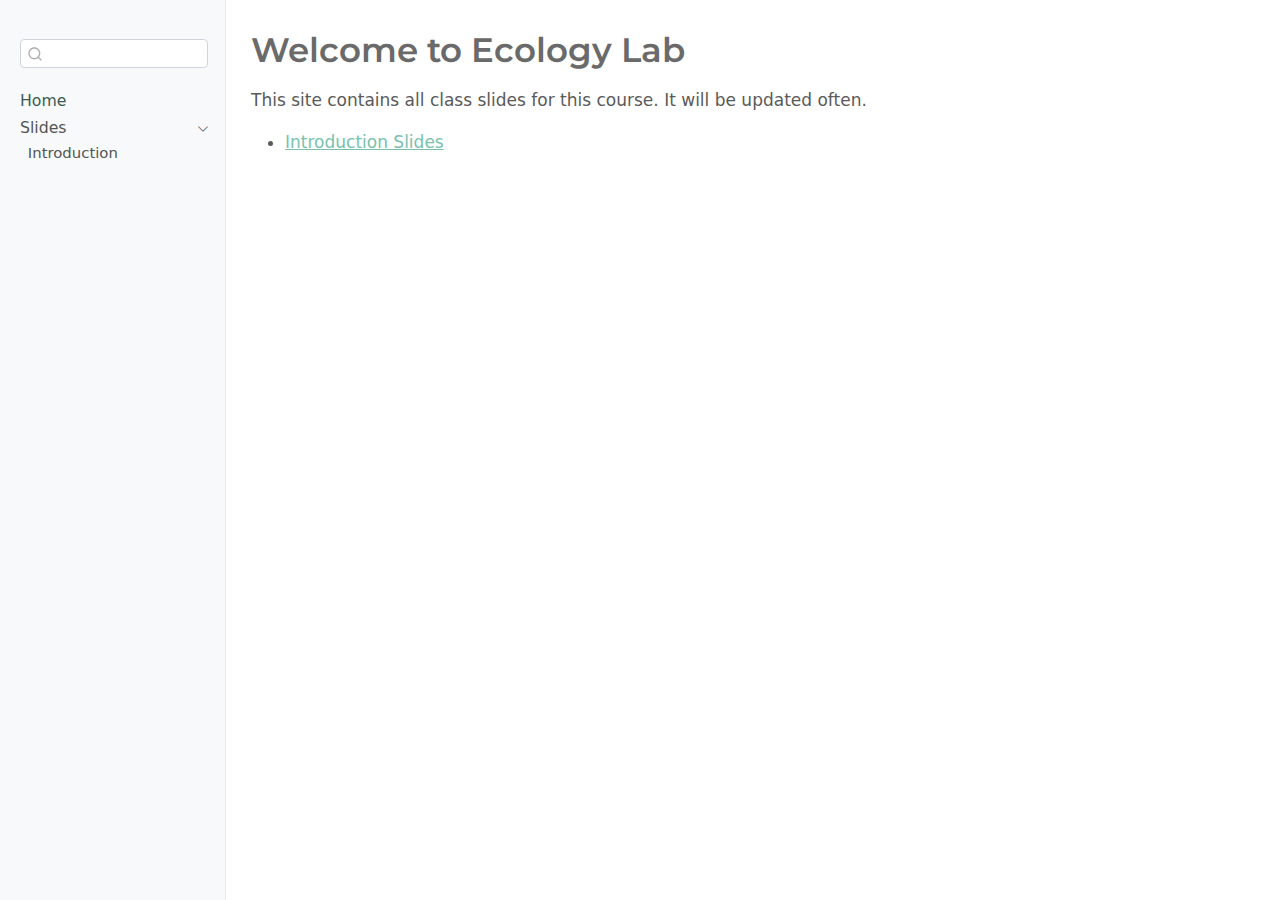
<file: index.html>
<!DOCTYPE html>
<html xmlns="http://www.w3.org/1999/xhtml" lang="en" xml:lang="en"><head>

<meta charset="utf-8">
<meta name="generator" content="quarto-1.3.450">

<meta name="viewport" content="width=device-width, initial-scale=1.0, user-scalable=yes">


<title>Welcome to Ecology Lab</title>
<style>
code{white-space: pre-wrap;}
span.smallcaps{font-variant: small-caps;}
div.columns{display: flex; gap: min(4vw, 1.5em);}
div.column{flex: auto; overflow-x: auto;}
div.hanging-indent{margin-left: 1.5em; text-indent: -1.5em;}
ul.task-list{list-style: none;}
ul.task-list li input[type="checkbox"] {
  width: 0.8em;
  margin: 0 0.8em 0.2em -1em; /* quarto-specific, see https://github.com/quarto-dev/quarto-cli/issues/4556 */ 
  vertical-align: middle;
}
</style>


<script src="site_libs/quarto-nav/quarto-nav.js"></script>
<script src="site_libs/quarto-nav/headroom.min.js"></script>
<script src="site_libs/clipboard/clipboard.min.js"></script>
<script src="site_libs/quarto-search/autocomplete.umd.js"></script>
<script src="site_libs/quarto-search/fuse.min.js"></script>
<script src="site_libs/quarto-search/quarto-search.js"></script>
<meta name="quarto:offset" content="./">
<script src="site_libs/quarto-html/quarto.js"></script>
<script src="site_libs/quarto-html/popper.min.js"></script>
<script src="site_libs/quarto-html/tippy.umd.min.js"></script>
<script src="site_libs/quarto-html/anchor.min.js"></script>
<link href="site_libs/quarto-html/tippy.css" rel="stylesheet">
<link href="site_libs/quarto-html/quarto-syntax-highlighting.css" rel="stylesheet" id="quarto-text-highlighting-styles">
<script src="site_libs/bootstrap/bootstrap.min.js"></script>
<link href="site_libs/bootstrap/bootstrap-icons.css" rel="stylesheet">
<link href="site_libs/bootstrap/bootstrap.min.css" rel="stylesheet" id="quarto-bootstrap" data-mode="light">
<script id="quarto-search-options" type="application/json">{
  "location": "sidebar",
  "copy-button": false,
  "collapse-after": 3,
  "panel-placement": "start",
  "type": "textbox",
  "limit": 20,
  "language": {
    "search-no-results-text": "No results",
    "search-matching-documents-text": "matching documents",
    "search-copy-link-title": "Copy link to search",
    "search-hide-matches-text": "Hide additional matches",
    "search-more-match-text": "more match in this document",
    "search-more-matches-text": "more matches in this document",
    "search-clear-button-title": "Clear",
    "search-detached-cancel-button-title": "Cancel",
    "search-submit-button-title": "Submit",
    "search-label": "Search"
  }
}</script>


<link rel="stylesheet" href="styles.css">
</head>

<body class="nav-sidebar docked">

<div id="quarto-search-results"></div>
  <header id="quarto-header" class="headroom fixed-top">
  <nav class="quarto-secondary-nav">
    <div class="container-fluid d-flex">
      <button type="button" class="quarto-btn-toggle btn" data-bs-toggle="collapse" data-bs-target="#quarto-sidebar,#quarto-sidebar-glass" aria-controls="quarto-sidebar" aria-expanded="false" aria-label="Toggle sidebar navigation" onclick="if (window.quartoToggleHeadroom) { window.quartoToggleHeadroom(); }">
        <i class="bi bi-layout-text-sidebar-reverse"></i>
      </button>
      <nav class="quarto-page-breadcrumbs" aria-label="breadcrumb"><ol class="breadcrumb"><li class="breadcrumb-item"><a href="./index.html">Home</a></li></ol></nav>
      <a class="flex-grow-1" role="button" data-bs-toggle="collapse" data-bs-target="#quarto-sidebar,#quarto-sidebar-glass" aria-controls="quarto-sidebar" aria-expanded="false" aria-label="Toggle sidebar navigation" onclick="if (window.quartoToggleHeadroom) { window.quartoToggleHeadroom(); }">      
      </a>
      <button type="button" class="btn quarto-search-button" aria-label="" onclick="window.quartoOpenSearch();">
        <i class="bi bi-search"></i>
      </button>
    </div>
  </nav>
</header>
<!-- content -->
<div id="quarto-content" class="quarto-container page-columns page-rows-contents page-layout-article">
<!-- sidebar -->
  <nav id="quarto-sidebar" class="sidebar collapse collapse-horizontal sidebar-navigation docked overflow-auto">
        <div class="mt-2 flex-shrink-0 align-items-center">
        <div class="sidebar-search">
        <div id="quarto-search" class="" title="Search"></div>
        </div>
        </div>
    <div class="sidebar-menu-container"> 
    <ul class="list-unstyled mt-1">
        <li class="sidebar-item">
  <div class="sidebar-item-container"> 
  <a href="./index.html" class="sidebar-item-text sidebar-link active">
 <span class="menu-text">Home</span></a>
  </div>
</li>
        <li class="sidebar-item sidebar-item-section">
      <div class="sidebar-item-container"> 
            <a class="sidebar-item-text sidebar-link text-start" data-bs-toggle="collapse" data-bs-target="#quarto-sidebar-section-1" aria-expanded="true">
 <span class="menu-text">Slides</span></a>
          <a class="sidebar-item-toggle text-start" data-bs-toggle="collapse" data-bs-target="#quarto-sidebar-section-1" aria-expanded="true" aria-label="Toggle section">
            <i class="bi bi-chevron-right ms-2"></i>
          </a> 
      </div>
      <ul id="quarto-sidebar-section-1" class="collapse list-unstyled sidebar-section depth1 show">  
          <li class="sidebar-item">
  <div class="sidebar-item-container"> 
  <a href="./Slides/Introduction.html" class="sidebar-item-text sidebar-link">
 <span class="menu-text">Introduction</span></a>
  </div>
</li>
      </ul>
  </li>
    </ul>
    </div>
</nav>
<div id="quarto-sidebar-glass" data-bs-toggle="collapse" data-bs-target="#quarto-sidebar,#quarto-sidebar-glass"></div>
<!-- margin-sidebar -->
    <div id="quarto-margin-sidebar" class="sidebar margin-sidebar">
        
    </div>
<!-- main -->
<main class="content" id="quarto-document-content">

<header id="title-block-header" class="quarto-title-block default">
<div class="quarto-title">
<h1 class="title">Welcome to Ecology Lab</h1>
</div>



<div class="quarto-title-meta">

    
  
    
  </div>
  

</header>

<p>This site contains all class slides for this course. It will be updated often.</p>
<ul>
<li><a href="./Slides/Introduction.html">Introduction Slides</a></li>
</ul>



</main> <!-- /main -->
<script id="quarto-html-after-body" type="application/javascript">
window.document.addEventListener("DOMContentLoaded", function (event) {
  const toggleBodyColorMode = (bsSheetEl) => {
    const mode = bsSheetEl.getAttribute("data-mode");
    const bodyEl = window.document.querySelector("body");
    if (mode === "dark") {
      bodyEl.classList.add("quarto-dark");
      bodyEl.classList.remove("quarto-light");
    } else {
      bodyEl.classList.add("quarto-light");
      bodyEl.classList.remove("quarto-dark");
    }
  }
  const toggleBodyColorPrimary = () => {
    const bsSheetEl = window.document.querySelector("link#quarto-bootstrap");
    if (bsSheetEl) {
      toggleBodyColorMode(bsSheetEl);
    }
  }
  toggleBodyColorPrimary();  
  const icon = "";
  const anchorJS = new window.AnchorJS();
  anchorJS.options = {
    placement: 'right',
    icon: icon
  };
  anchorJS.add('.anchored');
  const isCodeAnnotation = (el) => {
    for (const clz of el.classList) {
      if (clz.startsWith('code-annotation-')) {                     
        return true;
      }
    }
    return false;
  }
  const clipboard = new window.ClipboardJS('.code-copy-button', {
    text: function(trigger) {
      const codeEl = trigger.previousElementSibling.cloneNode(true);
      for (const childEl of codeEl.children) {
        if (isCodeAnnotation(childEl)) {
          childEl.remove();
        }
      }
      return codeEl.innerText;
    }
  });
  clipboard.on('success', function(e) {
    // button target
    const button = e.trigger;
    // don't keep focus
    button.blur();
    // flash "checked"
    button.classList.add('code-copy-button-checked');
    var currentTitle = button.getAttribute("title");
    button.setAttribute("title", "Copied!");
    let tooltip;
    if (window.bootstrap) {
      button.setAttribute("data-bs-toggle", "tooltip");
      button.setAttribute("data-bs-placement", "left");
      button.setAttribute("data-bs-title", "Copied!");
      tooltip = new bootstrap.Tooltip(button, 
        { trigger: "manual", 
          customClass: "code-copy-button-tooltip",
          offset: [0, -8]});
      tooltip.show();    
    }
    setTimeout(function() {
      if (tooltip) {
        tooltip.hide();
        button.removeAttribute("data-bs-title");
        button.removeAttribute("data-bs-toggle");
        button.removeAttribute("data-bs-placement");
      }
      button.setAttribute("title", currentTitle);
      button.classList.remove('code-copy-button-checked');
    }, 1000);
    // clear code selection
    e.clearSelection();
  });
  function tippyHover(el, contentFn) {
    const config = {
      allowHTML: true,
      content: contentFn,
      maxWidth: 500,
      delay: 100,
      arrow: false,
      appendTo: function(el) {
          return el.parentElement;
      },
      interactive: true,
      interactiveBorder: 10,
      theme: 'quarto',
      placement: 'bottom-start'
    };
    window.tippy(el, config); 
  }
  const noterefs = window.document.querySelectorAll('a[role="doc-noteref"]');
  for (var i=0; i<noterefs.length; i++) {
    const ref = noterefs[i];
    tippyHover(ref, function() {
      // use id or data attribute instead here
      let href = ref.getAttribute('data-footnote-href') || ref.getAttribute('href');
      try { href = new URL(href).hash; } catch {}
      const id = href.replace(/^#\/?/, "");
      const note = window.document.getElementById(id);
      return note.innerHTML;
    });
  }
      let selectedAnnoteEl;
      const selectorForAnnotation = ( cell, annotation) => {
        let cellAttr = 'data-code-cell="' + cell + '"';
        let lineAttr = 'data-code-annotation="' +  annotation + '"';
        const selector = 'span[' + cellAttr + '][' + lineAttr + ']';
        return selector;
      }
      const selectCodeLines = (annoteEl) => {
        const doc = window.document;
        const targetCell = annoteEl.getAttribute("data-target-cell");
        const targetAnnotation = annoteEl.getAttribute("data-target-annotation");
        const annoteSpan = window.document.querySelector(selectorForAnnotation(targetCell, targetAnnotation));
        const lines = annoteSpan.getAttribute("data-code-lines").split(",");
        const lineIds = lines.map((line) => {
          return targetCell + "-" + line;
        })
        let top = null;
        let height = null;
        let parent = null;
        if (lineIds.length > 0) {
            //compute the position of the single el (top and bottom and make a div)
            const el = window.document.getElementById(lineIds[0]);
            top = el.offsetTop;
            height = el.offsetHeight;
            parent = el.parentElement.parentElement;
          if (lineIds.length > 1) {
            const lastEl = window.document.getElementById(lineIds[lineIds.length - 1]);
            const bottom = lastEl.offsetTop + lastEl.offsetHeight;
            height = bottom - top;
          }
          if (top !== null && height !== null && parent !== null) {
            // cook up a div (if necessary) and position it 
            let div = window.document.getElementById("code-annotation-line-highlight");
            if (div === null) {
              div = window.document.createElement("div");
              div.setAttribute("id", "code-annotation-line-highlight");
              div.style.position = 'absolute';
              parent.appendChild(div);
            }
            div.style.top = top - 2 + "px";
            div.style.height = height + 4 + "px";
            let gutterDiv = window.document.getElementById("code-annotation-line-highlight-gutter");
            if (gutterDiv === null) {
              gutterDiv = window.document.createElement("div");
              gutterDiv.setAttribute("id", "code-annotation-line-highlight-gutter");
              gutterDiv.style.position = 'absolute';
              const codeCell = window.document.getElementById(targetCell);
              const gutter = codeCell.querySelector('.code-annotation-gutter');
              gutter.appendChild(gutterDiv);
            }
            gutterDiv.style.top = top - 2 + "px";
            gutterDiv.style.height = height + 4 + "px";
          }
          selectedAnnoteEl = annoteEl;
        }
      };
      const unselectCodeLines = () => {
        const elementsIds = ["code-annotation-line-highlight", "code-annotation-line-highlight-gutter"];
        elementsIds.forEach((elId) => {
          const div = window.document.getElementById(elId);
          if (div) {
            div.remove();
          }
        });
        selectedAnnoteEl = undefined;
      };
      // Attach click handler to the DT
      const annoteDls = window.document.querySelectorAll('dt[data-target-cell]');
      for (const annoteDlNode of annoteDls) {
        annoteDlNode.addEventListener('click', (event) => {
          const clickedEl = event.target;
          if (clickedEl !== selectedAnnoteEl) {
            unselectCodeLines();
            const activeEl = window.document.querySelector('dt[data-target-cell].code-annotation-active');
            if (activeEl) {
              activeEl.classList.remove('code-annotation-active');
            }
            selectCodeLines(clickedEl);
            clickedEl.classList.add('code-annotation-active');
          } else {
            // Unselect the line
            unselectCodeLines();
            clickedEl.classList.remove('code-annotation-active');
          }
        });
      }
  const findCites = (el) => {
    const parentEl = el.parentElement;
    if (parentEl) {
      const cites = parentEl.dataset.cites;
      if (cites) {
        return {
          el,
          cites: cites.split(' ')
        };
      } else {
        return findCites(el.parentElement)
      }
    } else {
      return undefined;
    }
  };
  var bibliorefs = window.document.querySelectorAll('a[role="doc-biblioref"]');
  for (var i=0; i<bibliorefs.length; i++) {
    const ref = bibliorefs[i];
    const citeInfo = findCites(ref);
    if (citeInfo) {
      tippyHover(citeInfo.el, function() {
        var popup = window.document.createElement('div');
        citeInfo.cites.forEach(function(cite) {
          var citeDiv = window.document.createElement('div');
          citeDiv.classList.add('hanging-indent');
          citeDiv.classList.add('csl-entry');
          var biblioDiv = window.document.getElementById('ref-' + cite);
          if (biblioDiv) {
            citeDiv.innerHTML = biblioDiv.innerHTML;
          }
          popup.appendChild(citeDiv);
        });
        return popup.innerHTML;
      });
    }
  }
});
</script>
</div> <!-- /content -->



</body></html>
</file>
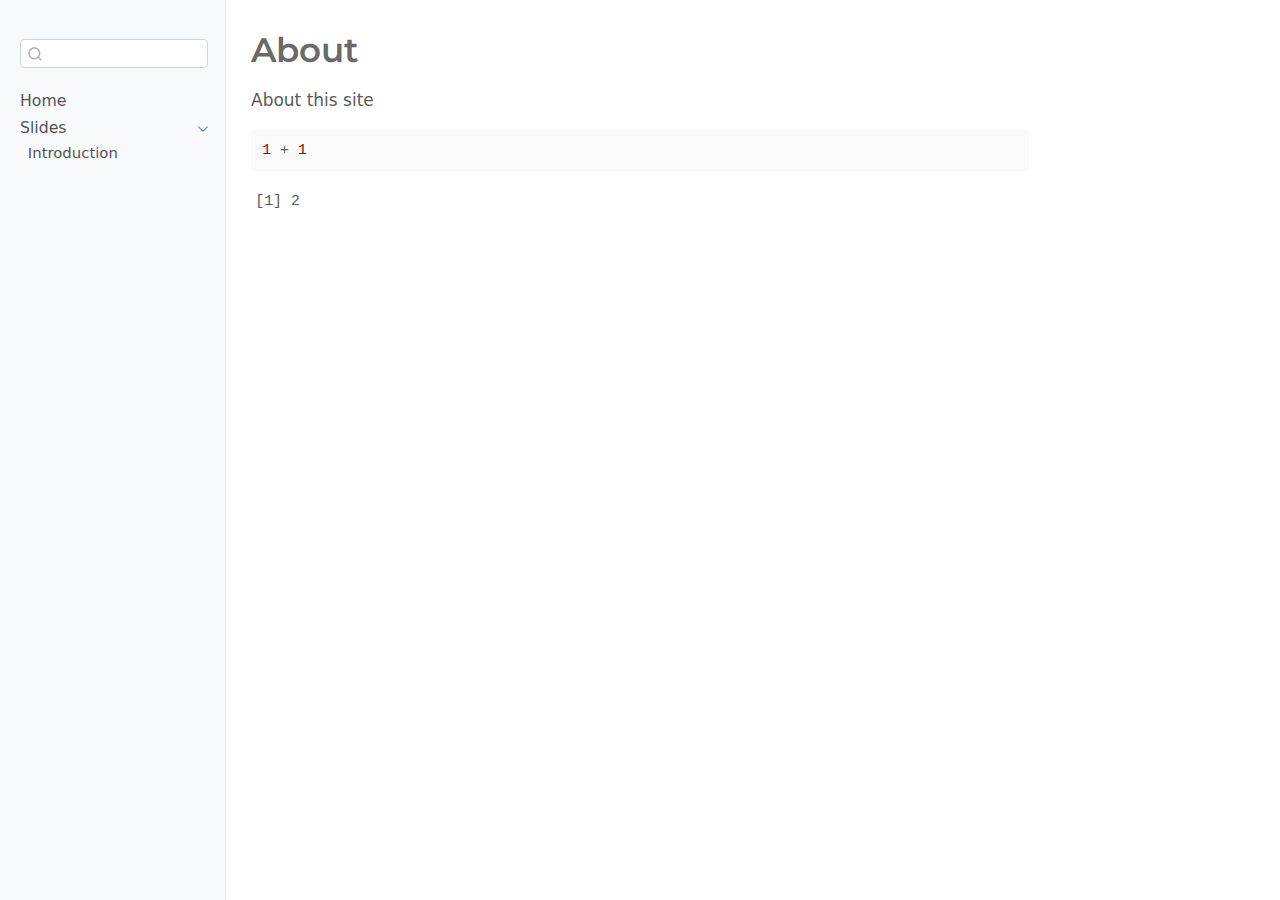
<file: about.html>
<!DOCTYPE html>
<html xmlns="http://www.w3.org/1999/xhtml" lang="en" xml:lang="en"><head>

<meta charset="utf-8">
<meta name="generator" content="quarto-1.3.450">

<meta name="viewport" content="width=device-width, initial-scale=1.0, user-scalable=yes">


<title>About</title>
<style>
code{white-space: pre-wrap;}
span.smallcaps{font-variant: small-caps;}
div.columns{display: flex; gap: min(4vw, 1.5em);}
div.column{flex: auto; overflow-x: auto;}
div.hanging-indent{margin-left: 1.5em; text-indent: -1.5em;}
ul.task-list{list-style: none;}
ul.task-list li input[type="checkbox"] {
  width: 0.8em;
  margin: 0 0.8em 0.2em -1em; /* quarto-specific, see https://github.com/quarto-dev/quarto-cli/issues/4556 */ 
  vertical-align: middle;
}
/* CSS for syntax highlighting */
pre > code.sourceCode { white-space: pre; position: relative; }
pre > code.sourceCode > span { display: inline-block; line-height: 1.25; }
pre > code.sourceCode > span:empty { height: 1.2em; }
.sourceCode { overflow: visible; }
code.sourceCode > span { color: inherit; text-decoration: inherit; }
div.sourceCode { margin: 1em 0; }
pre.sourceCode { margin: 0; }
@media screen {
div.sourceCode { overflow: auto; }
}
@media print {
pre > code.sourceCode { white-space: pre-wrap; }
pre > code.sourceCode > span { text-indent: -5em; padding-left: 5em; }
}
pre.numberSource code
  { counter-reset: source-line 0; }
pre.numberSource code > span
  { position: relative; left: -4em; counter-increment: source-line; }
pre.numberSource code > span > a:first-child::before
  { content: counter(source-line);
    position: relative; left: -1em; text-align: right; vertical-align: baseline;
    border: none; display: inline-block;
    -webkit-touch-callout: none; -webkit-user-select: none;
    -khtml-user-select: none; -moz-user-select: none;
    -ms-user-select: none; user-select: none;
    padding: 0 4px; width: 4em;
  }
pre.numberSource { margin-left: 3em;  padding-left: 4px; }
div.sourceCode
  {   }
@media screen {
pre > code.sourceCode > span > a:first-child::before { text-decoration: underline; }
}
</style>


<script src="site_libs/quarto-nav/quarto-nav.js"></script>
<script src="site_libs/quarto-nav/headroom.min.js"></script>
<script src="site_libs/clipboard/clipboard.min.js"></script>
<script src="site_libs/quarto-search/autocomplete.umd.js"></script>
<script src="site_libs/quarto-search/fuse.min.js"></script>
<script src="site_libs/quarto-search/quarto-search.js"></script>
<meta name="quarto:offset" content="./">
<script src="site_libs/quarto-html/quarto.js"></script>
<script src="site_libs/quarto-html/popper.min.js"></script>
<script src="site_libs/quarto-html/tippy.umd.min.js"></script>
<script src="site_libs/quarto-html/anchor.min.js"></script>
<link href="site_libs/quarto-html/tippy.css" rel="stylesheet">
<link href="site_libs/quarto-html/quarto-syntax-highlighting.css" rel="stylesheet" id="quarto-text-highlighting-styles">
<script src="site_libs/bootstrap/bootstrap.min.js"></script>
<link href="site_libs/bootstrap/bootstrap-icons.css" rel="stylesheet">
<link href="site_libs/bootstrap/bootstrap.min.css" rel="stylesheet" id="quarto-bootstrap" data-mode="light">
<script id="quarto-search-options" type="application/json">{
  "location": "sidebar",
  "copy-button": false,
  "collapse-after": 3,
  "panel-placement": "start",
  "type": "textbox",
  "limit": 20,
  "language": {
    "search-no-results-text": "No results",
    "search-matching-documents-text": "matching documents",
    "search-copy-link-title": "Copy link to search",
    "search-hide-matches-text": "Hide additional matches",
    "search-more-match-text": "more match in this document",
    "search-more-matches-text": "more matches in this document",
    "search-clear-button-title": "Clear",
    "search-detached-cancel-button-title": "Cancel",
    "search-submit-button-title": "Submit",
    "search-label": "Search"
  }
}</script>


<link rel="stylesheet" href="styles.css">
</head>

<body class="nav-sidebar docked">

<div id="quarto-search-results"></div>
  <header id="quarto-header" class="headroom fixed-top">
  <nav class="quarto-secondary-nav">
    <div class="container-fluid d-flex">
      <button type="button" class="quarto-btn-toggle btn" data-bs-toggle="collapse" data-bs-target="#quarto-sidebar,#quarto-sidebar-glass" aria-controls="quarto-sidebar" aria-expanded="false" aria-label="Toggle sidebar navigation" onclick="if (window.quartoToggleHeadroom) { window.quartoToggleHeadroom(); }">
        <i class="bi bi-layout-text-sidebar-reverse"></i>
      </button>
      <nav class="quarto-page-breadcrumbs" aria-label="breadcrumb"><ol class="breadcrumb"><li class="breadcrumb-item">About</li></ol></nav>
      <a class="flex-grow-1" role="button" data-bs-toggle="collapse" data-bs-target="#quarto-sidebar,#quarto-sidebar-glass" aria-controls="quarto-sidebar" aria-expanded="false" aria-label="Toggle sidebar navigation" onclick="if (window.quartoToggleHeadroom) { window.quartoToggleHeadroom(); }">      
      </a>
      <button type="button" class="btn quarto-search-button" aria-label="" onclick="window.quartoOpenSearch();">
        <i class="bi bi-search"></i>
      </button>
    </div>
  </nav>
</header>
<!-- content -->
<div id="quarto-content" class="quarto-container page-columns page-rows-contents page-layout-article">
<!-- sidebar -->
  <nav id="quarto-sidebar" class="sidebar collapse collapse-horizontal sidebar-navigation docked overflow-auto">
        <div class="mt-2 flex-shrink-0 align-items-center">
        <div class="sidebar-search">
        <div id="quarto-search" class="" title="Search"></div>
        </div>
        </div>
    <div class="sidebar-menu-container"> 
    <ul class="list-unstyled mt-1">
        <li class="sidebar-item">
  <div class="sidebar-item-container"> 
  <a href="./index.html" class="sidebar-item-text sidebar-link">
 <span class="menu-text">Home</span></a>
  </div>
</li>
        <li class="sidebar-item sidebar-item-section">
      <div class="sidebar-item-container"> 
            <a class="sidebar-item-text sidebar-link text-start" data-bs-toggle="collapse" data-bs-target="#quarto-sidebar-section-1" aria-expanded="true">
 <span class="menu-text">Slides</span></a>
          <a class="sidebar-item-toggle text-start" data-bs-toggle="collapse" data-bs-target="#quarto-sidebar-section-1" aria-expanded="true" aria-label="Toggle section">
            <i class="bi bi-chevron-right ms-2"></i>
          </a> 
      </div>
      <ul id="quarto-sidebar-section-1" class="collapse list-unstyled sidebar-section depth1 show">  
          <li class="sidebar-item">
  <div class="sidebar-item-container"> 
  <a href="./Slides/Introduction.html" class="sidebar-item-text sidebar-link">
 <span class="menu-text">Introduction</span></a>
  </div>
</li>
      </ul>
  </li>
    </ul>
    </div>
</nav>
<div id="quarto-sidebar-glass" data-bs-toggle="collapse" data-bs-target="#quarto-sidebar,#quarto-sidebar-glass"></div>
<!-- margin-sidebar -->
    <div id="quarto-margin-sidebar" class="sidebar margin-sidebar">
        
    </div>
<!-- main -->
<main class="content" id="quarto-document-content">

<header id="title-block-header" class="quarto-title-block default">
<div class="quarto-title">
<h1 class="title">About</h1>
</div>



<div class="quarto-title-meta">

    
  
    
  </div>
  

</header>

<p>About this site</p>
<div class="cell">
<div class="sourceCode cell-code" id="cb1"><pre class="sourceCode r code-with-copy"><code class="sourceCode r"><span id="cb1-1"><a href="#cb1-1" aria-hidden="true" tabindex="-1"></a><span class="dv">1</span> <span class="sc">+</span> <span class="dv">1</span></span></code><button title="Copy to Clipboard" class="code-copy-button"><i class="bi"></i></button></pre></div>
<div class="cell-output cell-output-stdout">
<pre><code>[1] 2</code></pre>
</div>
</div>



</main> <!-- /main -->
<script id="quarto-html-after-body" type="application/javascript">
window.document.addEventListener("DOMContentLoaded", function (event) {
  const toggleBodyColorMode = (bsSheetEl) => {
    const mode = bsSheetEl.getAttribute("data-mode");
    const bodyEl = window.document.querySelector("body");
    if (mode === "dark") {
      bodyEl.classList.add("quarto-dark");
      bodyEl.classList.remove("quarto-light");
    } else {
      bodyEl.classList.add("quarto-light");
      bodyEl.classList.remove("quarto-dark");
    }
  }
  const toggleBodyColorPrimary = () => {
    const bsSheetEl = window.document.querySelector("link#quarto-bootstrap");
    if (bsSheetEl) {
      toggleBodyColorMode(bsSheetEl);
    }
  }
  toggleBodyColorPrimary();  
  const icon = "";
  const anchorJS = new window.AnchorJS();
  anchorJS.options = {
    placement: 'right',
    icon: icon
  };
  anchorJS.add('.anchored');
  const isCodeAnnotation = (el) => {
    for (const clz of el.classList) {
      if (clz.startsWith('code-annotation-')) {                     
        return true;
      }
    }
    return false;
  }
  const clipboard = new window.ClipboardJS('.code-copy-button', {
    text: function(trigger) {
      const codeEl = trigger.previousElementSibling.cloneNode(true);
      for (const childEl of codeEl.children) {
        if (isCodeAnnotation(childEl)) {
          childEl.remove();
        }
      }
      return codeEl.innerText;
    }
  });
  clipboard.on('success', function(e) {
    // button target
    const button = e.trigger;
    // don't keep focus
    button.blur();
    // flash "checked"
    button.classList.add('code-copy-button-checked');
    var currentTitle = button.getAttribute("title");
    button.setAttribute("title", "Copied!");
    let tooltip;
    if (window.bootstrap) {
      button.setAttribute("data-bs-toggle", "tooltip");
      button.setAttribute("data-bs-placement", "left");
      button.setAttribute("data-bs-title", "Copied!");
      tooltip = new bootstrap.Tooltip(button, 
        { trigger: "manual", 
          customClass: "code-copy-button-tooltip",
          offset: [0, -8]});
      tooltip.show();    
    }
    setTimeout(function() {
      if (tooltip) {
        tooltip.hide();
        button.removeAttribute("data-bs-title");
        button.removeAttribute("data-bs-toggle");
        button.removeAttribute("data-bs-placement");
      }
      button.setAttribute("title", currentTitle);
      button.classList.remove('code-copy-button-checked');
    }, 1000);
    // clear code selection
    e.clearSelection();
  });
  function tippyHover(el, contentFn) {
    const config = {
      allowHTML: true,
      content: contentFn,
      maxWidth: 500,
      delay: 100,
      arrow: false,
      appendTo: function(el) {
          return el.parentElement;
      },
      interactive: true,
      interactiveBorder: 10,
      theme: 'quarto',
      placement: 'bottom-start'
    };
    window.tippy(el, config); 
  }
  const noterefs = window.document.querySelectorAll('a[role="doc-noteref"]');
  for (var i=0; i<noterefs.length; i++) {
    const ref = noterefs[i];
    tippyHover(ref, function() {
      // use id or data attribute instead here
      let href = ref.getAttribute('data-footnote-href') || ref.getAttribute('href');
      try { href = new URL(href).hash; } catch {}
      const id = href.replace(/^#\/?/, "");
      const note = window.document.getElementById(id);
      return note.innerHTML;
    });
  }
      let selectedAnnoteEl;
      const selectorForAnnotation = ( cell, annotation) => {
        let cellAttr = 'data-code-cell="' + cell + '"';
        let lineAttr = 'data-code-annotation="' +  annotation + '"';
        const selector = 'span[' + cellAttr + '][' + lineAttr + ']';
        return selector;
      }
      const selectCodeLines = (annoteEl) => {
        const doc = window.document;
        const targetCell = annoteEl.getAttribute("data-target-cell");
        const targetAnnotation = annoteEl.getAttribute("data-target-annotation");
        const annoteSpan = window.document.querySelector(selectorForAnnotation(targetCell, targetAnnotation));
        const lines = annoteSpan.getAttribute("data-code-lines").split(",");
        const lineIds = lines.map((line) => {
          return targetCell + "-" + line;
        })
        let top = null;
        let height = null;
        let parent = null;
        if (lineIds.length > 0) {
            //compute the position of the single el (top and bottom and make a div)
            const el = window.document.getElementById(lineIds[0]);
            top = el.offsetTop;
            height = el.offsetHeight;
            parent = el.parentElement.parentElement;
          if (lineIds.length > 1) {
            const lastEl = window.document.getElementById(lineIds[lineIds.length - 1]);
            const bottom = lastEl.offsetTop + lastEl.offsetHeight;
            height = bottom - top;
          }
          if (top !== null && height !== null && parent !== null) {
            // cook up a div (if necessary) and position it 
            let div = window.document.getElementById("code-annotation-line-highlight");
            if (div === null) {
              div = window.document.createElement("div");
              div.setAttribute("id", "code-annotation-line-highlight");
              div.style.position = 'absolute';
              parent.appendChild(div);
            }
            div.style.top = top - 2 + "px";
            div.style.height = height + 4 + "px";
            let gutterDiv = window.document.getElementById("code-annotation-line-highlight-gutter");
            if (gutterDiv === null) {
              gutterDiv = window.document.createElement("div");
              gutterDiv.setAttribute("id", "code-annotation-line-highlight-gutter");
              gutterDiv.style.position = 'absolute';
              const codeCell = window.document.getElementById(targetCell);
              const gutter = codeCell.querySelector('.code-annotation-gutter');
              gutter.appendChild(gutterDiv);
            }
            gutterDiv.style.top = top - 2 + "px";
            gutterDiv.style.height = height + 4 + "px";
          }
          selectedAnnoteEl = annoteEl;
        }
      };
      const unselectCodeLines = () => {
        const elementsIds = ["code-annotation-line-highlight", "code-annotation-line-highlight-gutter"];
        elementsIds.forEach((elId) => {
          const div = window.document.getElementById(elId);
          if (div) {
            div.remove();
          }
        });
        selectedAnnoteEl = undefined;
      };
      // Attach click handler to the DT
      const annoteDls = window.document.querySelectorAll('dt[data-target-cell]');
      for (const annoteDlNode of annoteDls) {
        annoteDlNode.addEventListener('click', (event) => {
          const clickedEl = event.target;
          if (clickedEl !== selectedAnnoteEl) {
            unselectCodeLines();
            const activeEl = window.document.querySelector('dt[data-target-cell].code-annotation-active');
            if (activeEl) {
              activeEl.classList.remove('code-annotation-active');
            }
            selectCodeLines(clickedEl);
            clickedEl.classList.add('code-annotation-active');
          } else {
            // Unselect the line
            unselectCodeLines();
            clickedEl.classList.remove('code-annotation-active');
          }
        });
      }
  const findCites = (el) => {
    const parentEl = el.parentElement;
    if (parentEl) {
      const cites = parentEl.dataset.cites;
      if (cites) {
        return {
          el,
          cites: cites.split(' ')
        };
      } else {
        return findCites(el.parentElement)
      }
    } else {
      return undefined;
    }
  };
  var bibliorefs = window.document.querySelectorAll('a[role="doc-biblioref"]');
  for (var i=0; i<bibliorefs.length; i++) {
    const ref = bibliorefs[i];
    const citeInfo = findCites(ref);
    if (citeInfo) {
      tippyHover(citeInfo.el, function() {
        var popup = window.document.createElement('div');
        citeInfo.cites.forEach(function(cite) {
          var citeDiv = window.document.createElement('div');
          citeDiv.classList.add('hanging-indent');
          citeDiv.classList.add('csl-entry');
          var biblioDiv = window.document.getElementById('ref-' + cite);
          if (biblioDiv) {
            citeDiv.innerHTML = biblioDiv.innerHTML;
          }
          popup.appendChild(citeDiv);
        });
        return popup.innerHTML;
      });
    }
  }
});
</script>
</div> <!-- /content -->



</body></html>
</file>
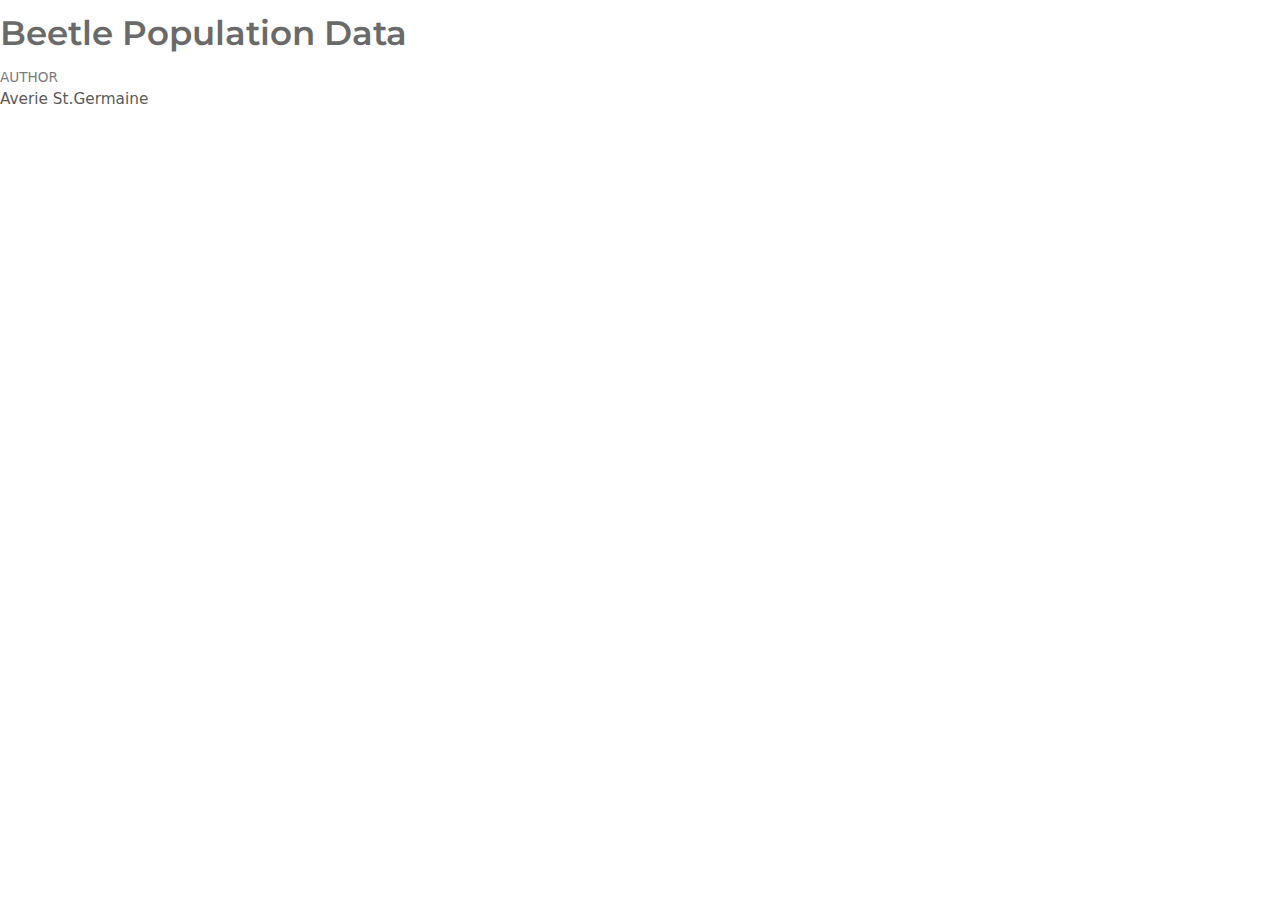
<file: Data/Beetle_Populations.html>
<!DOCTYPE html>
<html xmlns="http://www.w3.org/1999/xhtml" lang="en" xml:lang="en"><head>

<meta charset="utf-8">
<meta name="generator" content="quarto-1.3.450">

<meta name="viewport" content="width=device-width, initial-scale=1.0, user-scalable=yes">

<meta name="author" content="Averie St.Germaine">

<title>Beetle Population Data</title>
<style>
code{white-space: pre-wrap;}
span.smallcaps{font-variant: small-caps;}
div.columns{display: flex; gap: min(4vw, 1.5em);}
div.column{flex: auto; overflow-x: auto;}
div.hanging-indent{margin-left: 1.5em; text-indent: -1.5em;}
ul.task-list{list-style: none;}
ul.task-list li input[type="checkbox"] {
  width: 0.8em;
  margin: 0 0.8em 0.2em -1em; /* quarto-specific, see https://github.com/quarto-dev/quarto-cli/issues/4556 */ 
  vertical-align: middle;
}
</style>


<script src="../site_libs/quarto-nav/quarto-nav.js"></script>
<script src="../site_libs/quarto-nav/headroom.min.js"></script>
<script src="../site_libs/clipboard/clipboard.min.js"></script>
<script src="../site_libs/quarto-search/autocomplete.umd.js"></script>
<script src="../site_libs/quarto-search/fuse.min.js"></script>
<script src="../site_libs/quarto-search/quarto-search.js"></script>
<meta name="quarto:offset" content="../">
<script src="../site_libs/quarto-html/quarto.js"></script>
<script src="../site_libs/quarto-html/popper.min.js"></script>
<script src="../site_libs/quarto-html/tippy.umd.min.js"></script>
<script src="../site_libs/quarto-html/anchor.min.js"></script>
<link href="../site_libs/quarto-html/tippy.css" rel="stylesheet">
<link href="../site_libs/quarto-html/quarto-syntax-highlighting.css" rel="stylesheet" id="quarto-text-highlighting-styles">
<script src="../site_libs/bootstrap/bootstrap.min.js"></script>
<link href="../site_libs/bootstrap/bootstrap-icons.css" rel="stylesheet">
<link href="../site_libs/bootstrap/bootstrap.min.css" rel="stylesheet" id="quarto-bootstrap" data-mode="light">
<script id="quarto-search-options" type="application/json">{
  "location": "sidebar",
  "copy-button": false,
  "collapse-after": 3,
  "panel-placement": "start",
  "type": "textbox",
  "limit": 20,
  "language": {
    "search-no-results-text": "No results",
    "search-matching-documents-text": "matching documents",
    "search-copy-link-title": "Copy link to search",
    "search-hide-matches-text": "Hide additional matches",
    "search-more-match-text": "more match in this document",
    "search-more-matches-text": "more matches in this document",
    "search-clear-button-title": "Clear",
    "search-detached-cancel-button-title": "Cancel",
    "search-submit-button-title": "Submit",
    "search-label": "Search"
  }
}</script>


<link rel="stylesheet" href="../styles.css">
</head>

<body class="nav-sidebar">

<div id="quarto-search-results"></div>
<!-- content -->
<div id="quarto-content" class="quarto-container page-layout-custom">
<!-- sidebar -->
<!-- margin-sidebar -->
<!-- main -->

<header id="title-block-header" class="quarto-title-block default">
<div class="quarto-title">
<h1 class="title">Beetle Population Data</h1>
</div>



<div class="quarto-title-meta">

    <div>
    <div class="quarto-title-meta-heading">Author</div>
    <div class="quarto-title-meta-contents">
             <p>Averie St.Germaine </p>
          </div>
  </div>
    
  
    
  </div>
  

</header>





<script id="quarto-html-after-body" type="application/javascript">
window.document.addEventListener("DOMContentLoaded", function (event) {
  const toggleBodyColorMode = (bsSheetEl) => {
    const mode = bsSheetEl.getAttribute("data-mode");
    const bodyEl = window.document.querySelector("body");
    if (mode === "dark") {
      bodyEl.classList.add("quarto-dark");
      bodyEl.classList.remove("quarto-light");
    } else {
      bodyEl.classList.add("quarto-light");
      bodyEl.classList.remove("quarto-dark");
    }
  }
  const toggleBodyColorPrimary = () => {
    const bsSheetEl = window.document.querySelector("link#quarto-bootstrap");
    if (bsSheetEl) {
      toggleBodyColorMode(bsSheetEl);
    }
  }
  toggleBodyColorPrimary();  
  const icon = "";
  const anchorJS = new window.AnchorJS();
  anchorJS.options = {
    placement: 'right',
    icon: icon
  };
  anchorJS.add('.anchored');
  const isCodeAnnotation = (el) => {
    for (const clz of el.classList) {
      if (clz.startsWith('code-annotation-')) {                     
        return true;
      }
    }
    return false;
  }
  const clipboard = new window.ClipboardJS('.code-copy-button', {
    text: function(trigger) {
      const codeEl = trigger.previousElementSibling.cloneNode(true);
      for (const childEl of codeEl.children) {
        if (isCodeAnnotation(childEl)) {
          childEl.remove();
        }
      }
      return codeEl.innerText;
    }
  });
  clipboard.on('success', function(e) {
    // button target
    const button = e.trigger;
    // don't keep focus
    button.blur();
    // flash "checked"
    button.classList.add('code-copy-button-checked');
    var currentTitle = button.getAttribute("title");
    button.setAttribute("title", "Copied!");
    let tooltip;
    if (window.bootstrap) {
      button.setAttribute("data-bs-toggle", "tooltip");
      button.setAttribute("data-bs-placement", "left");
      button.setAttribute("data-bs-title", "Copied!");
      tooltip = new bootstrap.Tooltip(button, 
        { trigger: "manual", 
          customClass: "code-copy-button-tooltip",
          offset: [0, -8]});
      tooltip.show();    
    }
    setTimeout(function() {
      if (tooltip) {
        tooltip.hide();
        button.removeAttribute("data-bs-title");
        button.removeAttribute("data-bs-toggle");
        button.removeAttribute("data-bs-placement");
      }
      button.setAttribute("title", currentTitle);
      button.classList.remove('code-copy-button-checked');
    }, 1000);
    // clear code selection
    e.clearSelection();
  });
  function tippyHover(el, contentFn) {
    const config = {
      allowHTML: true,
      content: contentFn,
      maxWidth: 500,
      delay: 100,
      arrow: false,
      appendTo: function(el) {
          return el.parentElement;
      },
      interactive: true,
      interactiveBorder: 10,
      theme: 'quarto',
      placement: 'bottom-start'
    };
    window.tippy(el, config); 
  }
  const noterefs = window.document.querySelectorAll('a[role="doc-noteref"]');
  for (var i=0; i<noterefs.length; i++) {
    const ref = noterefs[i];
    tippyHover(ref, function() {
      // use id or data attribute instead here
      let href = ref.getAttribute('data-footnote-href') || ref.getAttribute('href');
      try { href = new URL(href).hash; } catch {}
      const id = href.replace(/^#\/?/, "");
      const note = window.document.getElementById(id);
      return note.innerHTML;
    });
  }
      let selectedAnnoteEl;
      const selectorForAnnotation = ( cell, annotation) => {
        let cellAttr = 'data-code-cell="' + cell + '"';
        let lineAttr = 'data-code-annotation="' +  annotation + '"';
        const selector = 'span[' + cellAttr + '][' + lineAttr + ']';
        return selector;
      }
      const selectCodeLines = (annoteEl) => {
        const doc = window.document;
        const targetCell = annoteEl.getAttribute("data-target-cell");
        const targetAnnotation = annoteEl.getAttribute("data-target-annotation");
        const annoteSpan = window.document.querySelector(selectorForAnnotation(targetCell, targetAnnotation));
        const lines = annoteSpan.getAttribute("data-code-lines").split(",");
        const lineIds = lines.map((line) => {
          return targetCell + "-" + line;
        })
        let top = null;
        let height = null;
        let parent = null;
        if (lineIds.length > 0) {
            //compute the position of the single el (top and bottom and make a div)
            const el = window.document.getElementById(lineIds[0]);
            top = el.offsetTop;
            height = el.offsetHeight;
            parent = el.parentElement.parentElement;
          if (lineIds.length > 1) {
            const lastEl = window.document.getElementById(lineIds[lineIds.length - 1]);
            const bottom = lastEl.offsetTop + lastEl.offsetHeight;
            height = bottom - top;
          }
          if (top !== null && height !== null && parent !== null) {
            // cook up a div (if necessary) and position it 
            let div = window.document.getElementById("code-annotation-line-highlight");
            if (div === null) {
              div = window.document.createElement("div");
              div.setAttribute("id", "code-annotation-line-highlight");
              div.style.position = 'absolute';
              parent.appendChild(div);
            }
            div.style.top = top - 2 + "px";
            div.style.height = height + 4 + "px";
            let gutterDiv = window.document.getElementById("code-annotation-line-highlight-gutter");
            if (gutterDiv === null) {
              gutterDiv = window.document.createElement("div");
              gutterDiv.setAttribute("id", "code-annotation-line-highlight-gutter");
              gutterDiv.style.position = 'absolute';
              const codeCell = window.document.getElementById(targetCell);
              const gutter = codeCell.querySelector('.code-annotation-gutter');
              gutter.appendChild(gutterDiv);
            }
            gutterDiv.style.top = top - 2 + "px";
            gutterDiv.style.height = height + 4 + "px";
          }
          selectedAnnoteEl = annoteEl;
        }
      };
      const unselectCodeLines = () => {
        const elementsIds = ["code-annotation-line-highlight", "code-annotation-line-highlight-gutter"];
        elementsIds.forEach((elId) => {
          const div = window.document.getElementById(elId);
          if (div) {
            div.remove();
          }
        });
        selectedAnnoteEl = undefined;
      };
      // Attach click handler to the DT
      const annoteDls = window.document.querySelectorAll('dt[data-target-cell]');
      for (const annoteDlNode of annoteDls) {
        annoteDlNode.addEventListener('click', (event) => {
          const clickedEl = event.target;
          if (clickedEl !== selectedAnnoteEl) {
            unselectCodeLines();
            const activeEl = window.document.querySelector('dt[data-target-cell].code-annotation-active');
            if (activeEl) {
              activeEl.classList.remove('code-annotation-active');
            }
            selectCodeLines(clickedEl);
            clickedEl.classList.add('code-annotation-active');
          } else {
            // Unselect the line
            unselectCodeLines();
            clickedEl.classList.remove('code-annotation-active');
          }
        });
      }
  const findCites = (el) => {
    const parentEl = el.parentElement;
    if (parentEl) {
      const cites = parentEl.dataset.cites;
      if (cites) {
        return {
          el,
          cites: cites.split(' ')
        };
      } else {
        return findCites(el.parentElement)
      }
    } else {
      return undefined;
    }
  };
  var bibliorefs = window.document.querySelectorAll('a[role="doc-biblioref"]');
  for (var i=0; i<bibliorefs.length; i++) {
    const ref = bibliorefs[i];
    const citeInfo = findCites(ref);
    if (citeInfo) {
      tippyHover(citeInfo.el, function() {
        var popup = window.document.createElement('div');
        citeInfo.cites.forEach(function(cite) {
          var citeDiv = window.document.createElement('div');
          citeDiv.classList.add('hanging-indent');
          citeDiv.classList.add('csl-entry');
          var biblioDiv = window.document.getElementById('ref-' + cite);
          if (biblioDiv) {
            citeDiv.innerHTML = biblioDiv.innerHTML;
          }
          popup.appendChild(citeDiv);
        });
        return popup.innerHTML;
      });
    }
  }
});
</script>
</div> <!-- /content -->



</body></html>
</file>
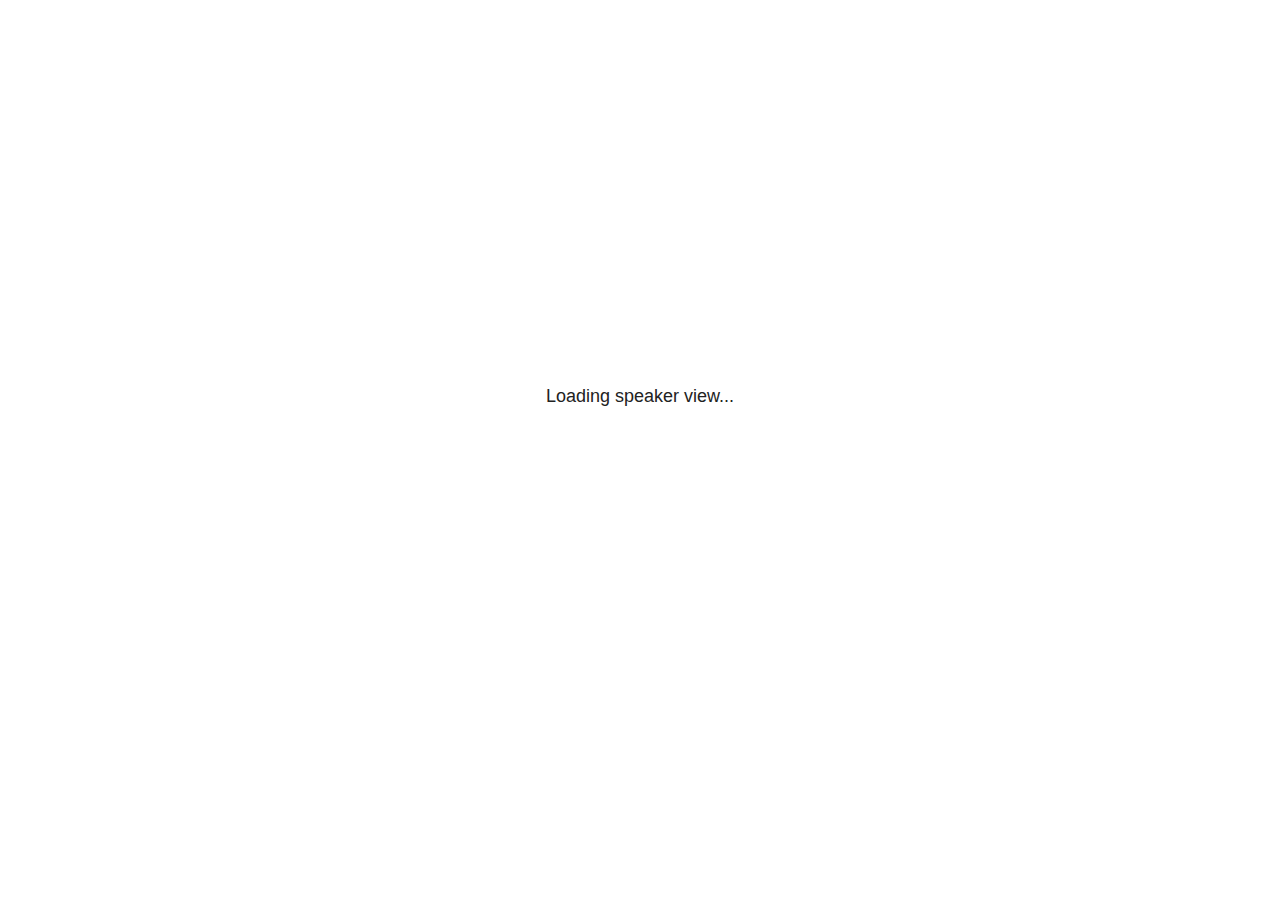
<file: site_libs/revealjs/plugin/notes/speaker-view.html>
<!--
	NOTE: You need to build the notes plugin after making changes to this file.
-->
<html lang="en">
	<head>
		<meta charset="utf-8">

		<title>reveal.js - Speaker View</title>

		<style>
			body {
				font-family: Helvetica;
				font-size: 18px;
			}

			#current-slide,
			#upcoming-slide,
			#speaker-controls {
				padding: 6px;
				box-sizing: border-box;
				-moz-box-sizing: border-box;
			}

			#current-slide iframe,
			#upcoming-slide iframe {
				width: 100%;
				height: 100%;
				border: 1px solid #ddd;
			}

			#current-slide .label,
			#upcoming-slide .label {
				position: absolute;
				top: 10px;
				left: 10px;
				z-index: 2;
			}

			#connection-status {
				position: absolute;
				top: 0;
				left: 0;
				width: 100%;
				height: 100%;
				z-index: 20;
				padding: 30% 20% 20% 20%;
				font-size: 18px;
				color: #222;
				background: #fff;
				text-align: center;
				box-sizing: border-box;
				line-height: 1.4;
			}

			.overlay-element {
				height: 34px;
				line-height: 34px;
				padding: 0 10px;
				text-shadow: none;
				background: rgba( 220, 220, 220, 0.8 );
				color: #222;
				font-size: 14px;
			}

			.overlay-element.interactive:hover {
				background: rgba( 220, 220, 220, 1 );
			}

			#current-slide {
				position: absolute;
				width: 60%;
				height: 100%;
				top: 0;
				left: 0;
				padding-right: 0;
			}

			#upcoming-slide {
				position: absolute;
				width: 40%;
				height: 40%;
				right: 0;
				top: 0;
			}

			/* Speaker controls */
			#speaker-controls {
				position: absolute;
				top: 40%;
				right: 0;
				width: 40%;
				height: 60%;
				overflow: auto;
				font-size: 18px;
			}

				.speaker-controls-time.hidden,
				.speaker-controls-notes.hidden {
					display: none;
				}

				.speaker-controls-time .label,
				.speaker-controls-pace .label,
				.speaker-controls-notes .label {
					text-transform: uppercase;
					font-weight: normal;
					font-size: 0.66em;
					color: #666;
					margin: 0;
				}

				.speaker-controls-time, .speaker-controls-pace {
					border-bottom: 1px solid rgba( 200, 200, 200, 0.5 );
					margin-bottom: 10px;
					padding: 10px 16px;
					padding-bottom: 20px;
					cursor: pointer;
				}

				.speaker-controls-time .reset-button {
					opacity: 0;
					float: right;
					color: #666;
					text-decoration: none;
				}
				.speaker-controls-time:hover .reset-button {
					opacity: 1;
				}

				.speaker-controls-time .timer,
				.speaker-controls-time .clock {
					width: 50%;
				}

				.speaker-controls-time .timer,
				.speaker-controls-time .clock,
				.speaker-controls-time .pacing .hours-value,
				.speaker-controls-time .pacing .minutes-value,
				.speaker-controls-time .pacing .seconds-value {
					font-size: 1.9em;
				}

				.speaker-controls-time .timer {
					float: left;
				}

				.speaker-controls-time .clock {
					float: right;
					text-align: right;
				}

				.speaker-controls-time span.mute {
					opacity: 0.3;
				}

				.speaker-controls-time .pacing-title {
					margin-top: 5px;
				}

				.speaker-controls-time .pacing.ahead {
					color: blue;
				}

				.speaker-controls-time .pacing.on-track {
					color: green;
				}

				.speaker-controls-time .pacing.behind {
					color: red;
				}

				.speaker-controls-notes {
					padding: 10px 16px;
				}

				.speaker-controls-notes .value {
					margin-top: 5px;
					line-height: 1.4;
					font-size: 1.2em;
				}

			/* Layout selector */
			#speaker-layout {
				position: absolute;
				top: 10px;
				right: 10px;
				color: #222;
				z-index: 10;
			}
				#speaker-layout select {
					position: absolute;
					width: 100%;
					height: 100%;
					top: 0;
					left: 0;
					border: 0;
					box-shadow: 0;
					cursor: pointer;
					opacity: 0;

					font-size: 1em;
					background-color: transparent;

					-moz-appearance: none;
					-webkit-appearance: none;
					-webkit-tap-highlight-color: rgba(0, 0, 0, 0);
				}

				#speaker-layout select:focus {
					outline: none;
					box-shadow: none;
				}

			.clear {
				clear: both;
			}

			/* Speaker layout: Wide */
			body[data-speaker-layout="wide"] #current-slide,
			body[data-speaker-layout="wide"] #upcoming-slide {
				width: 50%;
				height: 45%;
				padding: 6px;
			}

			body[data-speaker-layout="wide"] #current-slide {
				top: 0;
				left: 0;
			}

			body[data-speaker-layout="wide"] #upcoming-slide {
				top: 0;
				left: 50%;
			}

			body[data-speaker-layout="wide"] #speaker-controls {
				top: 45%;
				left: 0;
				width: 100%;
				height: 50%;
				font-size: 1.25em;
			}

			/* Speaker layout: Tall */
			body[data-speaker-layout="tall"] #current-slide,
			body[data-speaker-layout="tall"] #upcoming-slide {
				width: 45%;
				height: 50%;
				padding: 6px;
			}

			body[data-speaker-layout="tall"] #current-slide {
				top: 0;
				left: 0;
			}

			body[data-speaker-layout="tall"] #upcoming-slide {
				top: 50%;
				left: 0;
			}

			body[data-speaker-layout="tall"] #speaker-controls {
				padding-top: 40px;
				top: 0;
				left: 45%;
				width: 55%;
				height: 100%;
				font-size: 1.25em;
			}

			/* Speaker layout: Notes only */
			body[data-speaker-layout="notes-only"] #current-slide,
			body[data-speaker-layout="notes-only"] #upcoming-slide {
				display: none;
			}

			body[data-speaker-layout="notes-only"] #speaker-controls {
				padding-top: 40px;
				top: 0;
				left: 0;
				width: 100%;
				height: 100%;
				font-size: 1.25em;
			}

			@media screen and (max-width: 1080px) {
				body[data-speaker-layout="default"] #speaker-controls {
					font-size: 16px;
				}
			}

			@media screen and (max-width: 900px) {
				body[data-speaker-layout="default"] #speaker-controls {
					font-size: 14px;
				}
			}

			@media screen and (max-width: 800px) {
				body[data-speaker-layout="default"] #speaker-controls {
					font-size: 12px;
				}
			}

		</style>
	</head>

	<body>

		<div id="connection-status">Loading speaker view...</div>

		<div id="current-slide"></div>
		<div id="upcoming-slide"><span class="overlay-element label">Upcoming</span></div>
		<div id="speaker-controls">
			<div class="speaker-controls-time">
				<h4 class="label">Time <span class="reset-button">Click to Reset</span></h4>
				<div class="clock">
					<span class="clock-value">0:00 AM</span>
				</div>
				<div class="timer">
					<span class="hours-value">00</span><span class="minutes-value">:00</span><span class="seconds-value">:00</span>
				</div>
				<div class="clear"></div>

				<h4 class="label pacing-title" style="display: none">Pacing – Time to finish current slide</h4>
				<div class="pacing" style="display: none">
					<span class="hours-value">00</span><span class="minutes-value">:00</span><span class="seconds-value">:00</span>
				</div>
			</div>

			<div class="speaker-controls-notes hidden">
				<h4 class="label">Notes</h4>
				<div class="value"></div>
			</div>
		</div>
		<div id="speaker-layout" class="overlay-element interactive">
			<span class="speaker-layout-label"></span>
			<select class="speaker-layout-dropdown"></select>
		</div>

		<script>

			(function() {

				var notes,
					notesValue,
					currentState,
					currentSlide,
					upcomingSlide,
					layoutLabel,
					layoutDropdown,
					pendingCalls = {},
					lastRevealApiCallId = 0,
					connected = false,
					whitelistedWindows = [window.opener];

				var SPEAKER_LAYOUTS = {
					'default': 'Default',
					'wide': 'Wide',
					'tall': 'Tall',
					'notes-only': 'Notes only'
				};

				setupLayout();

				var connectionStatus = document.querySelector( '#connection-status' );
				var connectionTimeout = setTimeout( function() {
					connectionStatus.innerHTML = 'Error connecting to main window.<br>Please try closing and reopening the speaker view.';
				}, 5000 );
;
				window.addEventListener( 'message', function( event ) {

					// Validate the origin of this message to prevent XSS
					if( window.location.origin !== event.origin && whitelistedWindows.indexOf( event.source ) === -1 ) {
						return;
					}

					clearTimeout( connectionTimeout );
					connectionStatus.style.display = 'none';

					var data = JSON.parse( event.data );

					// The overview mode is only useful to the reveal.js instance
					// where navigation occurs so we don't sync it
					if( data.state ) delete data.state.overview;

					// Messages sent by the notes plugin inside of the main window
					if( data && data.namespace === 'reveal-notes' ) {
						if( data.type === 'connect' ) {
							handleConnectMessage( data );
						}
						else if( data.type === 'state' ) {
							handleStateMessage( data );
						}
						else if( data.type === 'return' ) {
							pendingCalls[data.callId](data.result);
							delete pendingCalls[data.callId];
						}
					}
					// Messages sent by the reveal.js inside of the current slide preview
					else if( data && data.namespace === 'reveal' ) {
						if( /ready/.test( data.eventName ) ) {
							// Send a message back to notify that the handshake is complete
							window.opener.postMessage( JSON.stringify({ namespace: 'reveal-notes', type: 'connected'} ), '*' );
						}
						else if( /slidechanged|fragmentshown|fragmenthidden|paused|resumed/.test( data.eventName ) && currentState !== JSON.stringify( data.state ) ) {

							dispatchStateToMainWindow( data.state );

						}
					}

				} );

				/**
				 * Updates the presentation in the main window to match the state
				 * of the presentation in the notes window.
				 */
				const dispatchStateToMainWindow = debounce(( state ) => {
					window.opener.postMessage( JSON.stringify({ method: 'setState', args: [ state ]} ), '*' );
				}, 500);

				/**
				 * Asynchronously calls the Reveal.js API of the main frame.
				 */
				function callRevealApi( methodName, methodArguments, callback ) {

					var callId = ++lastRevealApiCallId;
					pendingCalls[callId] = callback;
					window.opener.postMessage( JSON.stringify( {
						namespace: 'reveal-notes',
						type: 'call',
						callId: callId,
						methodName: methodName,
						arguments: methodArguments
					} ), '*' );

				}

				/**
				 * Called when the main window is trying to establish a
				 * connection.
				 */
				function handleConnectMessage( data ) {

					if( connected === false ) {
						connected = true;

						setupIframes( data );
						setupKeyboard();
						setupNotes();
						setupTimer();
						setupHeartbeat();
					}

				}

				/**
				 * Called when the main window sends an updated state.
				 */
				function handleStateMessage( data ) {

					// Store the most recently set state to avoid circular loops
					// applying the same state
					currentState = JSON.stringify( data.state );

					// No need for updating the notes in case of fragment changes
					if ( data.notes ) {
						notes.classList.remove( 'hidden' );
						notesValue.style.whiteSpace = data.whitespace;
						if( data.markdown ) {
							notesValue.innerHTML = marked( data.notes );
						}
						else {
							notesValue.innerHTML = data.notes;
						}
					}
					else {
						notes.classList.add( 'hidden' );
					}

					// Update the note slides
					currentSlide.contentWindow.postMessage( JSON.stringify({ method: 'setState', args: [ data.state ] }), '*' );
					upcomingSlide.contentWindow.postMessage( JSON.stringify({ method: 'setState', args: [ data.state ] }), '*' );
					upcomingSlide.contentWindow.postMessage( JSON.stringify({ method: 'next' }), '*' );

				}

				// Limit to max one state update per X ms
				handleStateMessage = debounce( handleStateMessage, 200 );

				/**
				 * Forward keyboard events to the current slide window.
				 * This enables keyboard events to work even if focus
				 * isn't set on the current slide iframe.
				 *
				 * Block F5 default handling, it reloads and disconnects
				 * the speaker notes window.
				 */
				function setupKeyboard() {

					document.addEventListener( 'keydown', function( event ) {
						if( event.keyCode === 116 || ( event.metaKey && event.keyCode === 82 ) ) {
							event.preventDefault();
							return false;
						}
						currentSlide.contentWindow.postMessage( JSON.stringify({ method: 'triggerKey', args: [ event.keyCode ] }), '*' );
					} );

				}

				/**
				 * Creates the preview iframes.
				 */
				function setupIframes( data ) {

					var params = [
						'receiver',
						'progress=false',
						'history=false',
						'transition=none',
						'autoSlide=0',
						'backgroundTransition=none'
					].join( '&' );

					var urlSeparator = /\?/.test(data.url) ? '&' : '?';
					var hash = '#/' + data.state.indexh + '/' + data.state.indexv;
					var currentURL = data.url + urlSeparator + params + '&postMessageEvents=true' + hash;
					var upcomingURL = data.url + urlSeparator + params + '&controls=false' + hash;

					currentSlide = document.createElement( 'iframe' );
					currentSlide.setAttribute( 'width', 1280 );
					currentSlide.setAttribute( 'height', 1024 );
					currentSlide.setAttribute( 'src', currentURL );
					document.querySelector( '#current-slide' ).appendChild( currentSlide );

					upcomingSlide = document.createElement( 'iframe' );
					upcomingSlide.setAttribute( 'width', 640 );
					upcomingSlide.setAttribute( 'height', 512 );
					upcomingSlide.setAttribute( 'src', upcomingURL );
					document.querySelector( '#upcoming-slide' ).appendChild( upcomingSlide );

					whitelistedWindows.push( currentSlide.contentWindow, upcomingSlide.contentWindow );

				}

				/**
				 * Setup the notes UI.
				 */
				function setupNotes() {

					notes = document.querySelector( '.speaker-controls-notes' );
					notesValue = document.querySelector( '.speaker-controls-notes .value' );

				}

				/**
				 * We send out a heartbeat at all times to ensure we can
				 * reconnect with the main presentation window after reloads.
				 */
				function setupHeartbeat() {

					setInterval( () => {
						window.opener.postMessage( JSON.stringify({ namespace: 'reveal-notes', type: 'heartbeat'} ), '*' );
					}, 1000 );

				}

				function getTimings( callback ) {

					callRevealApi( 'getSlidesAttributes', [], function ( slideAttributes ) {
						callRevealApi( 'getConfig', [], function ( config ) {
							var totalTime = config.totalTime;
							var minTimePerSlide = config.minimumTimePerSlide || 0;
							var defaultTiming = config.defaultTiming;
							if ((defaultTiming == null) && (totalTime == null)) {
								callback(null);
								return;
							}
							// Setting totalTime overrides defaultTiming
							if (totalTime) {
								defaultTiming = 0;
							}
							var timings = [];
							for ( var i in slideAttributes ) {
								var slide = slideAttributes[ i ];
								var timing = defaultTiming;
								if( slide.hasOwnProperty( 'data-timing' )) {
									var t = slide[ 'data-timing' ];
									timing = parseInt(t);
									if( isNaN(timing) ) {
										console.warn("Could not parse timing '" + t + "' of slide " + i + "; using default of " + defaultTiming);
										timing = defaultTiming;
									}
								}
								timings.push(timing);
							}
							if ( totalTime ) {
								// After we've allocated time to individual slides, we summarize it and
								// subtract it from the total time
								var remainingTime = totalTime - timings.reduce( function(a, b) { return a + b; }, 0 );
								// The remaining time is divided by the number of slides that have 0 seconds
								// allocated at the moment, giving the average time-per-slide on the remaining slides
								var remainingSlides = (timings.filter( function(x) { return x == 0 }) ).length
								var timePerSlide = Math.round( remainingTime / remainingSlides, 0 )
								// And now we replace every zero-value timing with that average
								timings = timings.map( function(x) { return (x==0 ? timePerSlide : x) } );
							}
							var slidesUnderMinimum = timings.filter( function(x) { return (x < minTimePerSlide) } ).length
							if ( slidesUnderMinimum ) {
								message = "The pacing time for " + slidesUnderMinimum + " slide(s) is under the configured minimum of " + minTimePerSlide + " seconds. Check the data-timing attribute on individual slides, or consider increasing the totalTime or minimumTimePerSlide configuration options (or removing some slides).";
								alert(message);
							}
							callback( timings );
						} );
					} );

				}

				/**
				 * Return the number of seconds allocated for presenting
				 * all slides up to and including this one.
				 */
				function getTimeAllocated( timings, callback ) {

					callRevealApi( 'getSlidePastCount', [], function ( currentSlide ) {
						var allocated = 0;
						for (var i in timings.slice(0, currentSlide + 1)) {
							allocated += timings[i];
						}
						callback( allocated );
					} );

				}

				/**
				 * Create the timer and clock and start updating them
				 * at an interval.
				 */
				function setupTimer() {

					var start = new Date(),
					timeEl = document.querySelector( '.speaker-controls-time' ),
					clockEl = timeEl.querySelector( '.clock-value' ),
					hoursEl = timeEl.querySelector( '.hours-value' ),
					minutesEl = timeEl.querySelector( '.minutes-value' ),
					secondsEl = timeEl.querySelector( '.seconds-value' ),
					pacingTitleEl = timeEl.querySelector( '.pacing-title' ),
					pacingEl = timeEl.querySelector( '.pacing' ),
					pacingHoursEl = pacingEl.querySelector( '.hours-value' ),
					pacingMinutesEl = pacingEl.querySelector( '.minutes-value' ),
					pacingSecondsEl = pacingEl.querySelector( '.seconds-value' );

					var timings = null;
					getTimings( function ( _timings ) {

						timings = _timings;
						if (_timings !== null) {
							pacingTitleEl.style.removeProperty('display');
							pacingEl.style.removeProperty('display');
						}

						// Update once directly
						_updateTimer();

						// Then update every second
						setInterval( _updateTimer, 1000 );

					} );


					function _resetTimer() {

						if (timings == null) {
							start = new Date();
							_updateTimer();
						}
						else {
							// Reset timer to beginning of current slide
							getTimeAllocated( timings, function ( slideEndTimingSeconds ) {
								var slideEndTiming = slideEndTimingSeconds * 1000;
								callRevealApi( 'getSlidePastCount', [], function ( currentSlide ) {
									var currentSlideTiming = timings[currentSlide] * 1000;
									var previousSlidesTiming = slideEndTiming - currentSlideTiming;
									var now = new Date();
									start = new Date(now.getTime() - previousSlidesTiming);
									_updateTimer();
								} );
							} );
						}

					}

					timeEl.addEventListener( 'click', function() {
						_resetTimer();
						return false;
					} );

					function _displayTime( hrEl, minEl, secEl, time) {

						var sign = Math.sign(time) == -1 ? "-" : "";
						time = Math.abs(Math.round(time / 1000));
						var seconds = time % 60;
						var minutes = Math.floor( time / 60 ) % 60 ;
						var hours = Math.floor( time / ( 60 * 60 )) ;
						hrEl.innerHTML = sign + zeroPadInteger( hours );
						if (hours == 0) {
							hrEl.classList.add( 'mute' );
						}
						else {
							hrEl.classList.remove( 'mute' );
						}
						minEl.innerHTML = ':' + zeroPadInteger( minutes );
						if (hours == 0 && minutes == 0) {
							minEl.classList.add( 'mute' );
						}
						else {
							minEl.classList.remove( 'mute' );
						}
						secEl.innerHTML = ':' + zeroPadInteger( seconds );
					}

					function _updateTimer() {

						var diff, hours, minutes, seconds,
						now = new Date();

						diff = now.getTime() - start.getTime();

						clockEl.innerHTML = now.toLocaleTimeString( 'en-US', { hour12: true, hour: '2-digit', minute:'2-digit' } );
						_displayTime( hoursEl, minutesEl, secondsEl, diff );
						if (timings !== null) {
							_updatePacing(diff);
						}

					}

					function _updatePacing(diff) {

						getTimeAllocated( timings, function ( slideEndTimingSeconds ) {
							var slideEndTiming = slideEndTimingSeconds * 1000;

							callRevealApi( 'getSlidePastCount', [], function ( currentSlide ) {
								var currentSlideTiming = timings[currentSlide] * 1000;
								var timeLeftCurrentSlide = slideEndTiming - diff;
								if (timeLeftCurrentSlide < 0) {
									pacingEl.className = 'pacing behind';
								}
								else if (timeLeftCurrentSlide < currentSlideTiming) {
									pacingEl.className = 'pacing on-track';
								}
								else {
									pacingEl.className = 'pacing ahead';
								}
								_displayTime( pacingHoursEl, pacingMinutesEl, pacingSecondsEl, timeLeftCurrentSlide );
							} );
						} );
					}

				}

				/**
				 * Sets up the speaker view layout and layout selector.
				 */
				function setupLayout() {

					layoutDropdown = document.querySelector( '.speaker-layout-dropdown' );
					layoutLabel = document.querySelector( '.speaker-layout-label' );

					// Render the list of available layouts
					for( var id in SPEAKER_LAYOUTS ) {
						var option = document.createElement( 'option' );
						option.setAttribute( 'value', id );
						option.textContent = SPEAKER_LAYOUTS[ id ];
						layoutDropdown.appendChild( option );
					}

					// Monitor the dropdown for changes
					layoutDropdown.addEventListener( 'change', function( event ) {

						setLayout( layoutDropdown.value );

					}, false );

					// Restore any currently persisted layout
					setLayout( getLayout() );

				}

				/**
				 * Sets a new speaker view layout. The layout is persisted
				 * in local storage.
				 */
				function setLayout( value ) {

					var title = SPEAKER_LAYOUTS[ value ];

					layoutLabel.innerHTML = 'Layout' + ( title ? ( ': ' + title ) : '' );
					layoutDropdown.value = value;

					document.body.setAttribute( 'data-speaker-layout', value );

					// Persist locally
					if( supportsLocalStorage() ) {
						window.localStorage.setItem( 'reveal-speaker-layout', value );
					}

				}

				/**
				 * Returns the ID of the most recently set speaker layout
				 * or our default layout if none has been set.
				 */
				function getLayout() {

					if( supportsLocalStorage() ) {
						var layout = window.localStorage.getItem( 'reveal-speaker-layout' );
						if( layout ) {
							return layout;
						}
					}

					// Default to the first record in the layouts hash
					for( var id in SPEAKER_LAYOUTS ) {
						return id;
					}

				}

				function supportsLocalStorage() {

					try {
						localStorage.setItem('test', 'test');
						localStorage.removeItem('test');
						return true;
					}
					catch( e ) {
						return false;
					}

				}

				function zeroPadInteger( num ) {

					var str = '00' + parseInt( num );
					return str.substring( str.length - 2 );

				}

				/**
				 * Limits the frequency at which a function can be called.
				 */
				function debounce( fn, ms ) {

					var lastTime = 0,
						timeout;

					return function() {

						var args = arguments;
						var context = this;

						clearTimeout( timeout );

						var timeSinceLastCall = Date.now() - lastTime;
						if( timeSinceLastCall > ms ) {
							fn.apply( context, args );
							lastTime = Date.now();
						}
						else {
							timeout = setTimeout( function() {
								fn.apply( context, args );
								lastTime = Date.now();
							}, ms - timeSinceLastCall );
						}

					}

				}

			})();

		</script>
	</body>
</html>
</file>
<file: site_libs/quarto-html/tippy.css>
.tippy-box[data-animation=fade][data-state=hidden]{opacity:0}[data-tippy-root]{max-width:calc(100vw - 10px)}.tippy-box{position:relative;background-color:#333;color:#fff;border-radius:4px;font-size:14px;line-height:1.4;white-space:normal;outline:0;transition-property:transform,visibility,opacity}.tippy-box[data-placement^=top]>.tippy-arrow{bottom:0}.tippy-box[data-placement^=top]>.tippy-arrow:before{bottom:-7px;left:0;border-width:8px 8px 0;border-top-color:initial;transform-origin:center top}.tippy-box[data-placement^=bottom]>.tippy-arrow{top:0}.tippy-box[data-placement^=bottom]>.tippy-arrow:before{top:-7px;left:0;border-width:0 8px 8px;border-bottom-color:initial;transform-origin:center bottom}.tippy-box[data-placement^=left]>.tippy-arrow{right:0}.tippy-box[data-placement^=left]>.tippy-arrow:before{border-width:8px 0 8px 8px;border-left-color:initial;right:-7px;transform-origin:center left}.tippy-box[data-placement^=right]>.tippy-arrow{left:0}.tippy-box[data-placement^=right]>.tippy-arrow:before{left:-7px;border-width:8px 8px 8px 0;border-right-color:initial;transform-origin:center right}.tippy-box[data-inertia][data-state=visible]{transition-timing-function:cubic-bezier(.54,1.5,.38,1.11)}.tippy-arrow{width:16px;height:16px;color:#333}.tippy-arrow:before{content:"";position:absolute;border-color:transparent;border-style:solid}.tippy-content{position:relative;padding:5px 9px;z-index:1}
</file>
<file: site_libs/quarto-html/quarto-syntax-highlighting.css>
/* quarto syntax highlight colors */
:root {
  --quarto-hl-ot-color: #003B4F;
  --quarto-hl-at-color: #657422;
  --quarto-hl-ss-color: #20794D;
  --quarto-hl-an-color: #5E5E5E;
  --quarto-hl-fu-color: #4758AB;
  --quarto-hl-st-color: #20794D;
  --quarto-hl-cf-color: #003B4F;
  --quarto-hl-op-color: #5E5E5E;
  --quarto-hl-er-color: #AD0000;
  --quarto-hl-bn-color: #AD0000;
  --quarto-hl-al-color: #AD0000;
  --quarto-hl-va-color: #111111;
  --quarto-hl-bu-color: inherit;
  --quarto-hl-ex-color: inherit;
  --quarto-hl-pp-color: #AD0000;
  --quarto-hl-in-color: #5E5E5E;
  --quarto-hl-vs-color: #20794D;
  --quarto-hl-wa-color: #5E5E5E;
  --quarto-hl-do-color: #5E5E5E;
  --quarto-hl-im-color: #00769E;
  --quarto-hl-ch-color: #20794D;
  --quarto-hl-dt-color: #AD0000;
  --quarto-hl-fl-color: #AD0000;
  --quarto-hl-co-color: #5E5E5E;
  --quarto-hl-cv-color: #5E5E5E;
  --quarto-hl-cn-color: #8f5902;
  --quarto-hl-sc-color: #5E5E5E;
  --quarto-hl-dv-color: #AD0000;
  --quarto-hl-kw-color: #003B4F;
}

/* other quarto variables */
:root {
  --quarto-font-monospace: SFMono-Regular, Menlo, Monaco, Consolas, "Liberation Mono", "Courier New", monospace;
}

pre > code.sourceCode > span {
  color: #003B4F;
}

code span {
  color: #003B4F;
}

code.sourceCode > span {
  color: #003B4F;
}

div.sourceCode,
div.sourceCode pre.sourceCode {
  color: #003B4F;
}

code span.ot {
  color: #003B4F;
  font-style: inherit;
}

code span.at {
  color: #657422;
  font-style: inherit;
}

code span.ss {
  color: #20794D;
  font-style: inherit;
}

code span.an {
  color: #5E5E5E;
  font-style: inherit;
}

code span.fu {
  color: #4758AB;
  font-style: inherit;
}

code span.st {
  color: #20794D;
  font-style: inherit;
}

code span.cf {
  color: #003B4F;
  font-style: inherit;
}

code span.op {
  color: #5E5E5E;
  font-style: inherit;
}

code span.er {
  color: #AD0000;
  font-style: inherit;
}

code span.bn {
  color: #AD0000;
  font-style: inherit;
}

code span.al {
  color: #AD0000;
  font-style: inherit;
}

code span.va {
  color: #111111;
  font-style: inherit;
}

code span.bu {
  font-style: inherit;
}

code span.ex {
  font-style: inherit;
}

code span.pp {
  color: #AD0000;
  font-style: inherit;
}

code span.in {
  color: #5E5E5E;
  font-style: inherit;
}

code span.vs {
  color: #20794D;
  font-style: inherit;
}

code span.wa {
  color: #5E5E5E;
  font-style: italic;
}

code span.do {
  color: #5E5E5E;
  font-style: italic;
}

code span.im {
  color: #00769E;
  font-style: inherit;
}

code span.ch {
  color: #20794D;
  font-style: inherit;
}

code span.dt {
  color: #AD0000;
  font-style: inherit;
}

code span.fl {
  color: #AD0000;
  font-style: inherit;
}

code span.co {
  color: #5E5E5E;
  font-style: inherit;
}

code span.cv {
  color: #5E5E5E;
  font-style: italic;
}

code span.cn {
  color: #8f5902;
  font-style: inherit;
}

code span.sc {
  color: #5E5E5E;
  font-style: inherit;
}

code span.dv {
  color: #AD0000;
  font-style: inherit;
}

code span.kw {
  color: #003B4F;
  font-style: inherit;
}

.prevent-inlining {
  content: "</";
}

/*# sourceMappingURL=debc5d5d77c3f9108843748ff7464032.css.map */
</file>
<file: styles.css>
/* css styles */
</file>
